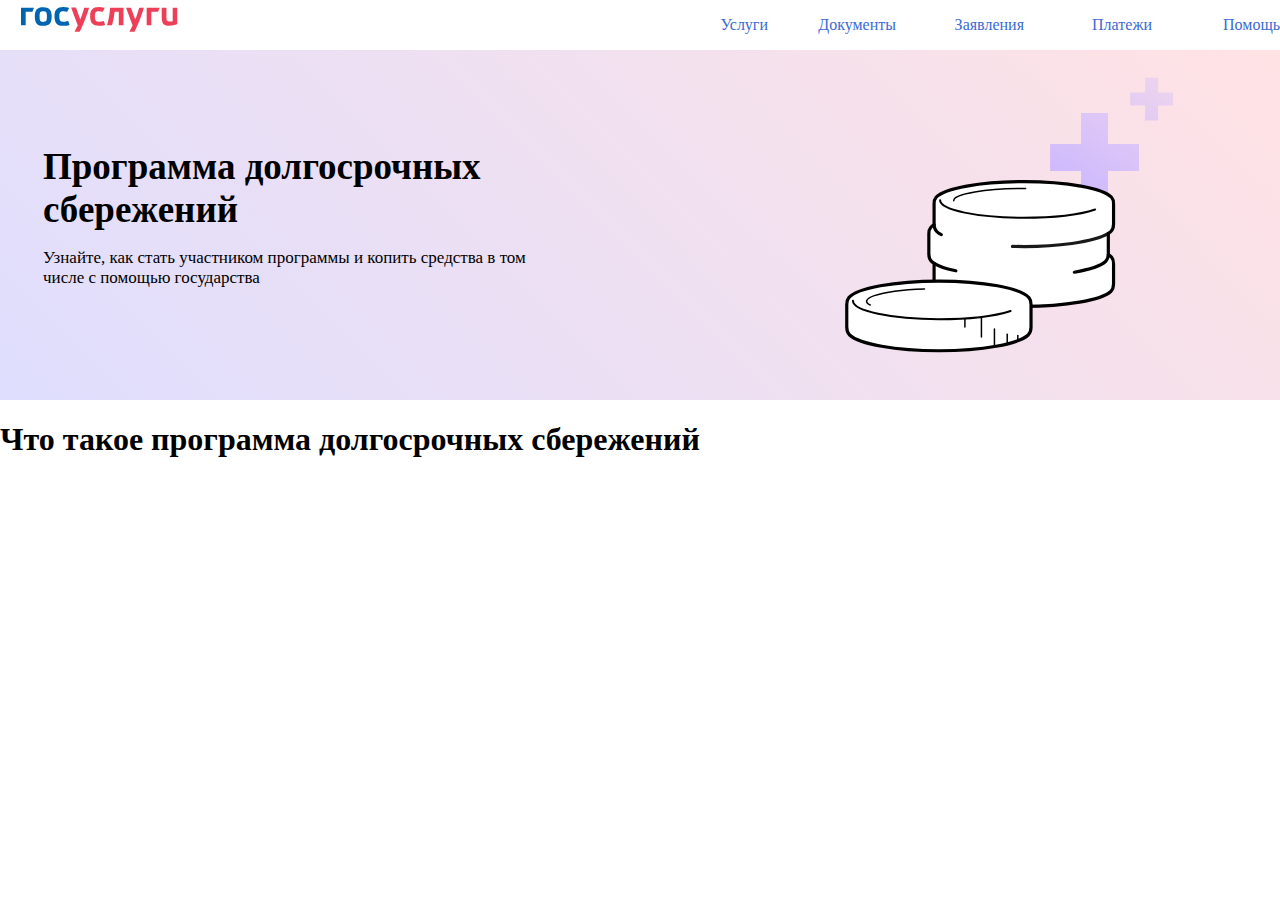
<file: First Task/index.html>
<!DOCTYPE html>
<html lang="en">
<head>
    <link rel="stylesheet" href="index.css">
    <meta charset="UTF-8">
    <meta name="viewport" content="width=device-width, initial-scale=1.0">
    <title>Госуслуги</title>
</head>
<body>
    <div class="table0">
        <img src="2024-07-09_23-16-33.png">
        <p>Услуги</p>
        <p>Документы</p>
        <p>Заявления</p>
        <p>Платежи</p>
        <p>Помощь</p>
    </div>
    <div class = "t1">
        <img src="Illyustraciya_dolgosrochnye_sberezheniya.svg" style = "padding-left: 300px;">
        <div class="container">
            <h1 class = "h1"> Программа долгосрочных сбережений </h1>
            <p class = "p1"> Узнайте, как стать участником программы и копить средства в том числе с помощью государства </p>    
        </div>
        </div>
        <div class = "h2">  
            <h1>Что такое программа долгосрочных сбережений</h1>
        </div>
    
</body>
</html>
</file>
<file: First Task/index.css>
body {
    width: 100%;
    height: 100%;
    margin: 0;
    padding: 0;
}

/* img {
    position: fixed;
    height: 1em; 
    margin-top: 1.5em;
} */
.table0 {
    grid-template-columns: 5fr 1fr 1fr 1fr 1fr 1fr;
    display: grid;
    text-align: right;
    color: rgb(58, 107, 211);
}

.main {
    margin: auto;
    width: 90%;
}

.container {
    display: flex;
    width: 30%;
    flex-direction: column;
    align-items: center;
    justify-content: center;
}

.h1 {
    padding-right: 10px;
    font-size: 37px; width: 500px;
    font-family: calibri;
    margin: 0;
}
.p1 {
    padding-right: 10px;
    font-size: 17px;
    width: 500px;
    font-family: calibri;
}
.h2 {
    font-family: calibri;
    
}

.t1 {
    width: 100%;
    height: 350px;
    display: flex;
    flex-direction: row-reverse;
    align-items: center;
    justify-content: center;
    background-image: linear-gradient(45deg, #dfdefe, #ffe2e4);

}
</file>
